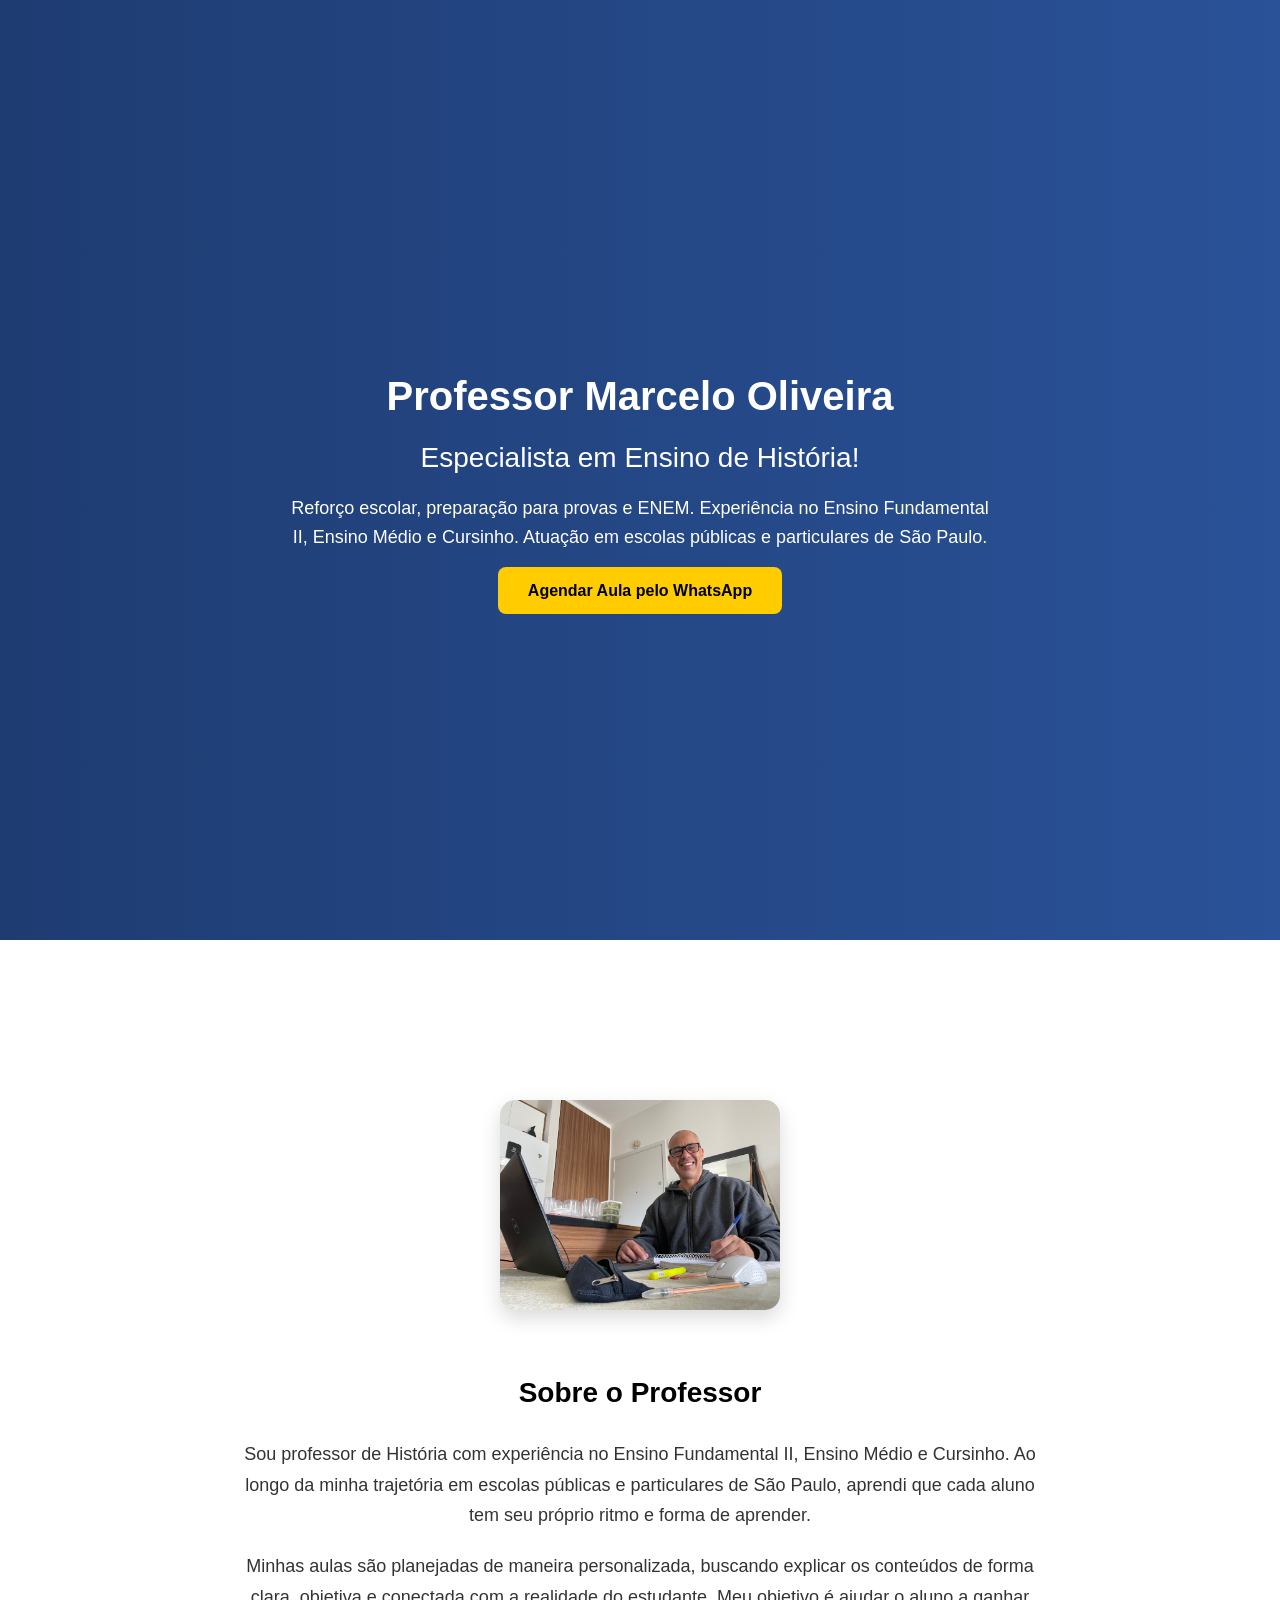
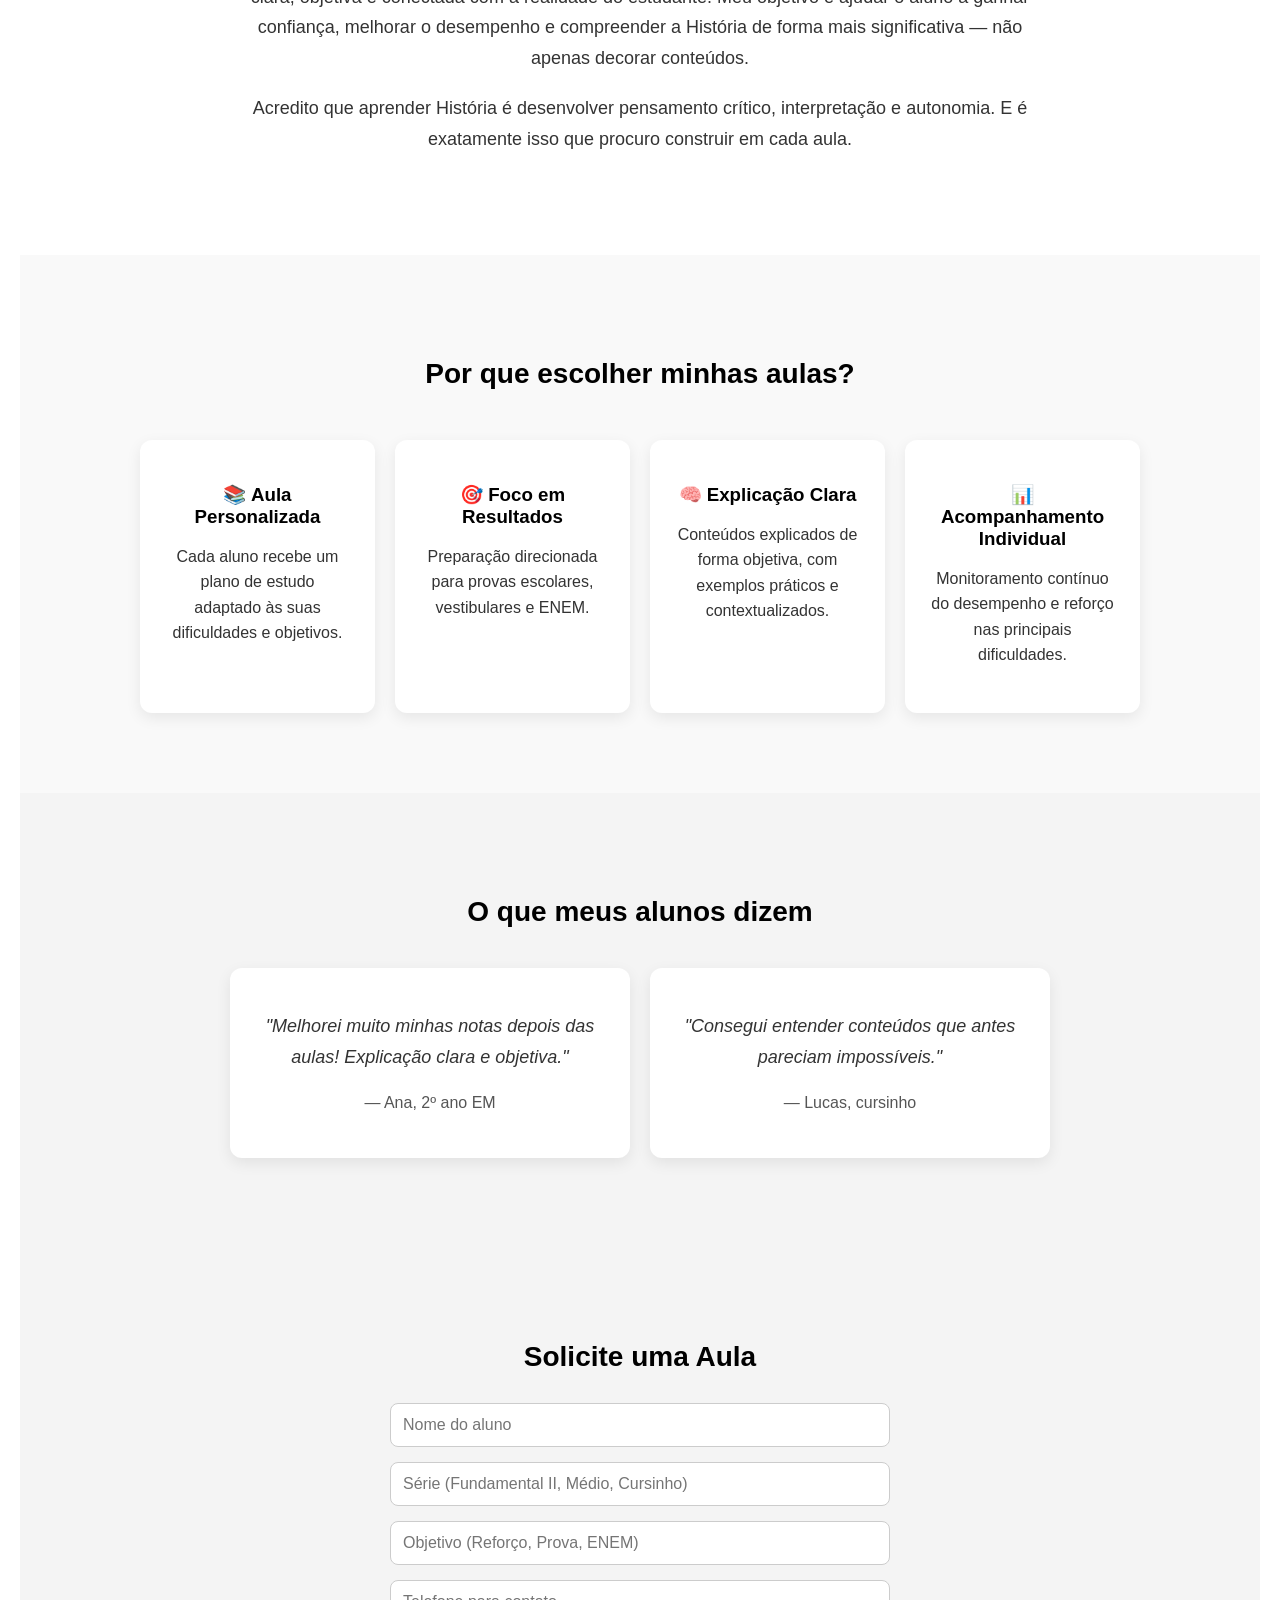
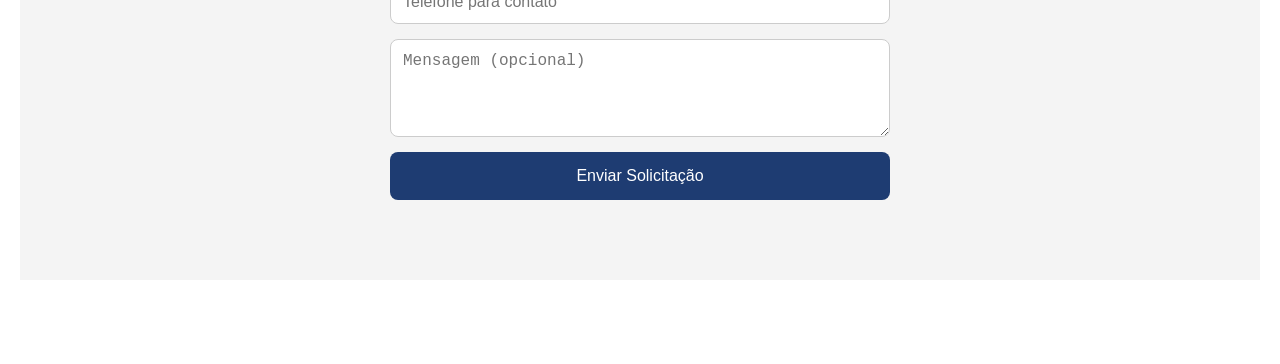
<file: index.html>
<!doctype html>
<html lang="pt-br">
  <head>
    <meta charset="UTF-8" />
    <meta name="viewport" content="width=device-width, initial-scale=1.0" />
    <title>Aulas Particulares de História</title>
    <link rel="stylesheet" href="historia.css" />
  </head>

  <body>
    <section class="hero">
      <div class="hero-conteudo">
        <h1>Professor Marcelo Oliveira</h1>
        <h2>Especialista em Ensino de História!</h2>

        <p>
          Reforço escolar, preparação para provas e ENEM. Experiência no Ensino
          Fundamental II, Ensino Médio e Cursinho. Atuação em escolas públicas e
          particulares de São Paulo.
        </p>

        
<a href="https://wa.me/5511942038103?text=Olá%20Professor,%20gostaria%20de%20agendar%20uma%20aula%20de%20História." 
   target="_blank" 
   class="btn">
  Agendar Aula pelo WhatsApp
</a>

      </div>
    </section>


<section class="sobre">


  <section class="professor">

  <div class="professor-container">

    <div class="foto-professor">
      <img src="IMG_7039.jpeg" alt="Professor de História">
    </div>

  <div class="sobre-container">

    <h2>Sobre o Professor</h2>

   
    <p>
  Sou professor de História com experiência no Ensino Fundamental II, 
  Ensino Médio e Cursinho. Ao longo da minha trajetória em escolas 
  públicas e particulares de São Paulo, aprendi que cada aluno tem 
  seu próprio ritmo e forma de aprender.
</p>

<p>
  Minhas aulas são planejadas de maneira personalizada, buscando 
  explicar os conteúdos de forma clara, objetiva e conectada com a 
  realidade do estudante. Meu objetivo é ajudar o aluno a ganhar 
  confiança, melhorar o desempenho e compreender a História de forma 
  mais significativa — não apenas decorar conteúdos.
</p>

<p>
  Acredito que aprender História é desenvolver pensamento crítico, 
  interpretação e autonomia. E é exatamente isso que procuro construir 
  em cada aula.
</p>


  </div>

</section>


<section class="diferenciais">

  <h2>Por que escolher minhas aulas?</h2>

  <div class="cards">

    <div class="card-diferencial">
      <h3>📚 Aula Personalizada</h3>
      <p>Cada aluno recebe um plano de estudo adaptado às suas dificuldades e objetivos.</p>
    </div>

    <div class="card-diferencial">
      <h3>🎯 Foco em Resultados</h3>
      <p>Preparação direcionada para provas escolares, vestibulares e ENEM.</p>
    </div>

    <div class="card-diferencial">
      <h3>🧠 Explicação Clara</h3>
      <p>Conteúdos explicados de forma objetiva, com exemplos práticos e contextualizados.</p>
    </div>

    <div class="card-diferencial">
      <h3>📊 Acompanhamento Individual</h3>
      <p>Monitoramento contínuo do desempenho e reforço nas principais dificuldades.</p>
    </div>

  </div>

</section>


<section class="depoimentos">

  <h2>O que meus alunos dizem</h2>

  <div class="cards-depoimentos">

    <div class="card-depoimento">
      <p>"Melhorei muito minhas notas depois das aulas! Explicação clara e objetiva."</p>
      <h4>— Ana, 2º ano EM</h4>
    </div>

    <div class="card-depoimento">
      <p>"Consegui entender conteúdos que antes pareciam impossíveis."</p>
      <h4>— Lucas, cursinho</h4>
    </div>

  </div>

</section>


<section class="contato">

  <h2>Solicite uma Aula</h2>

  <form class="formulario">

    <input type="text" placeholder="Nome do aluno" required>

    <input type="text" placeholder="Série (Fundamental II, Médio, Cursinho)" required>

    <input type="text" placeholder="Objetivo (Reforço, Prova, ENEM)" required>

    <input type="tel" placeholder="Telefone para contato" required>

    <textarea placeholder="Mensagem (opcional)" rows="4"></textarea>

    <button type="submit">Enviar Solicitação</button>

  </form>

</section>


  </body>
</html>
</file>
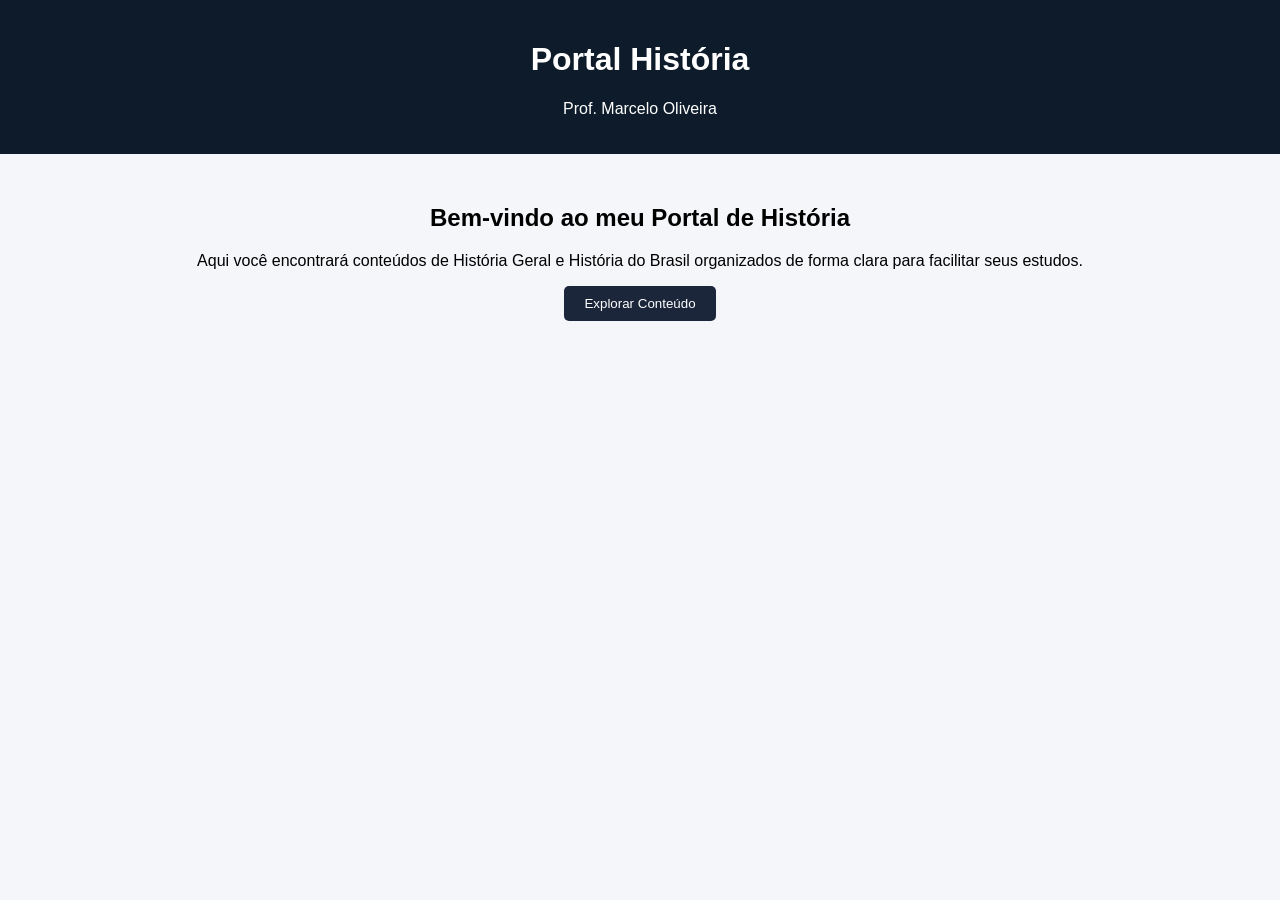
<file: index1.html>
<!DOCTYPE html>
<html lang="pt-BR">
<head>
<meta charset="UTF-8">
<meta name="viewport" content="width=device-width, initial-scale=1.0">
<title>Portal História - Prof. Marcelo</title>

<style>
body {
    margin: 0;
    font-family: Arial, Helvetica, sans-serif;
    background-color: #f4f6f9;
}

header {
    background-color: #0d1b2a;
    color: white;
    text-align: center;
    padding: 20px;
}

section {
    padding: 30px;
    text-align: center;
}

button {
    background-color: #1b263b;
    color: white;
    border: none;
    padding: 10px 20px;
    border-radius: 5px;
}
</style>

</head>

<body>

<header>
    <h1>Portal História</h1>
    <p>Prof. Marcelo Oliveira</p>
</header>

<section>
    <h2>Bem-vindo ao meu Portal de História</h2>
    <p>
        Aqui você encontrará conteúdos de História Geral e História do Brasil
        organizados de forma clara para facilitar seus estudos.
    </p>

    <button onclick="alert('Em breve novos conteúdos!')">
        Explorar Conteúdo
    </button>
</section>

</body>
</html>
</file>
<file: historia.css>
body {
  margin: 0;
  font-family: Arial, Helvetica, sans-serif;
}

.hero {
  height: 100vh;
  background: linear-gradient(to right, #1e3c72, #2a5298);
  color: white;
  display: flex;
  justify-content: center;
  align-items: center;
  text-align: center;
  padding: 20px;
}

.hero-conteudo {
  max-width: 700px;
}

.hero h1 {
  font-size: 40px;
  margin-bottom: 10px;
}

.hero h2 {
  font-size: 28px;
  margin-bottom: 20px;
  font-weight: normal;
}

.hero p {
  font-size: 18px;
  margin-bottom: 30px;
  line-height: 1.6;
}

.btn {
  background: #ffcc00;
  color: black;
  padding: 15px 30px;
  text-decoration: none;
  border-radius: 8px;
  font-weight: bold;
  transition: 0.3s;
}

.btn:hover {
  background: #ffaa00;
}



.contato {
  padding: 80px 20px;
  background: #f4f4f4;
  text-align: center;
}

.contato h2 {
  margin-bottom: 40px;
  font-size: 28px;
}

.formulario {
  max-width: 500px;
  margin: auto;
  display: flex;
  flex-direction: column;
  gap: 15px;
}

.formulario input,
.formulario textarea {
  padding: 12px;
  border-radius: 8px;
  border: 1px solid #ccc;
  font-size: 16px;
}

.formulario button {
  padding: 15px;
  border: none;
  border-radius: 8px;
  background: #1e3c72;
  color: white;
  font-size: 16px;
  cursor: pointer;
  transition: 0.3s;
}

.formulario button:hover {
  background: #2a5298;
}


.sobre {
  padding: 80px 20px;
  background: white;
  text-align: center;
}

.sobre-container {
  max-width: 800px;
  margin: auto;
}

.sobre h2 {
  font-size: 28px;
  margin-bottom: 30px;
}

.sobre p {
  font-size: 18px;
  line-height: 1.7;
  margin-bottom: 20px;
  color: #333;
}


.diferenciais {
  padding: 80px 20px;
  background: #f9f9f9;
  text-align: center;
}

.diferenciais h2 {
  font-size: 28px;
  margin-bottom: 50px;
}

.cards {
  display: grid;
  grid-template-columns: repeat(auto-fit, minmax(220px, 1fr));
  gap: 20px;
  max-width: 1000px;
  margin: auto;
}

.card-diferencial {
  background: white;
  padding: 25px;
  border-radius: 12px;
  box-shadow: 0 5px 15px rgba(0,0,0,0.08);
  transition: 0.3s;
}

.card-diferencial:hover {
  transform: translateY(-8px);
}

.card-diferencial h3 {
  margin-bottom: 15px;
}

.card-diferencial p {
  font-size: 16px;
  line-height: 1.6;
  color: #333;
}


.professor {
  padding: 80px 20px;
  background: white;
}

.professor-container {
  display: flex;
  align-items: center;
  justify-content: center;
  gap: 40px;
  max-width: 1000px;
  margin: auto;
  flex-wrap: wrap;
}

.foto-professor img {
  width: 280px;
  border-radius: 15px;
  box-shadow: 0 8px 20px rgba(0,0,0,0.15);
}

.info-professor {
  max-width: 500px;
}

.info-professor h2 {
  margin-bottom: 20px;
}

.info-professor p {
  margin-bottom: 15px;
  line-height: 1.6;
}


.depoimentos {
  padding: 80px 20px;
  background: #f4f4f4;
  text-align: center;
}

.cards-depoimentos {
  display: flex;
  gap: 20px;
  justify-content: center;
  flex-wrap: wrap;
  margin-top: 40px;
}

.card-depoimento {
  background: white;
  padding: 25px;
  border-radius: 12px;
  max-width: 350px;
  box-shadow: 0 5px 15px rgba(0,0,0,0.08);
}

.card-depoimento p {
  font-style: italic;
  margin-bottom: 15px;
}

.card-depoimento h4 {
  font-weight: normal;
  color: #555;
}
</file>
